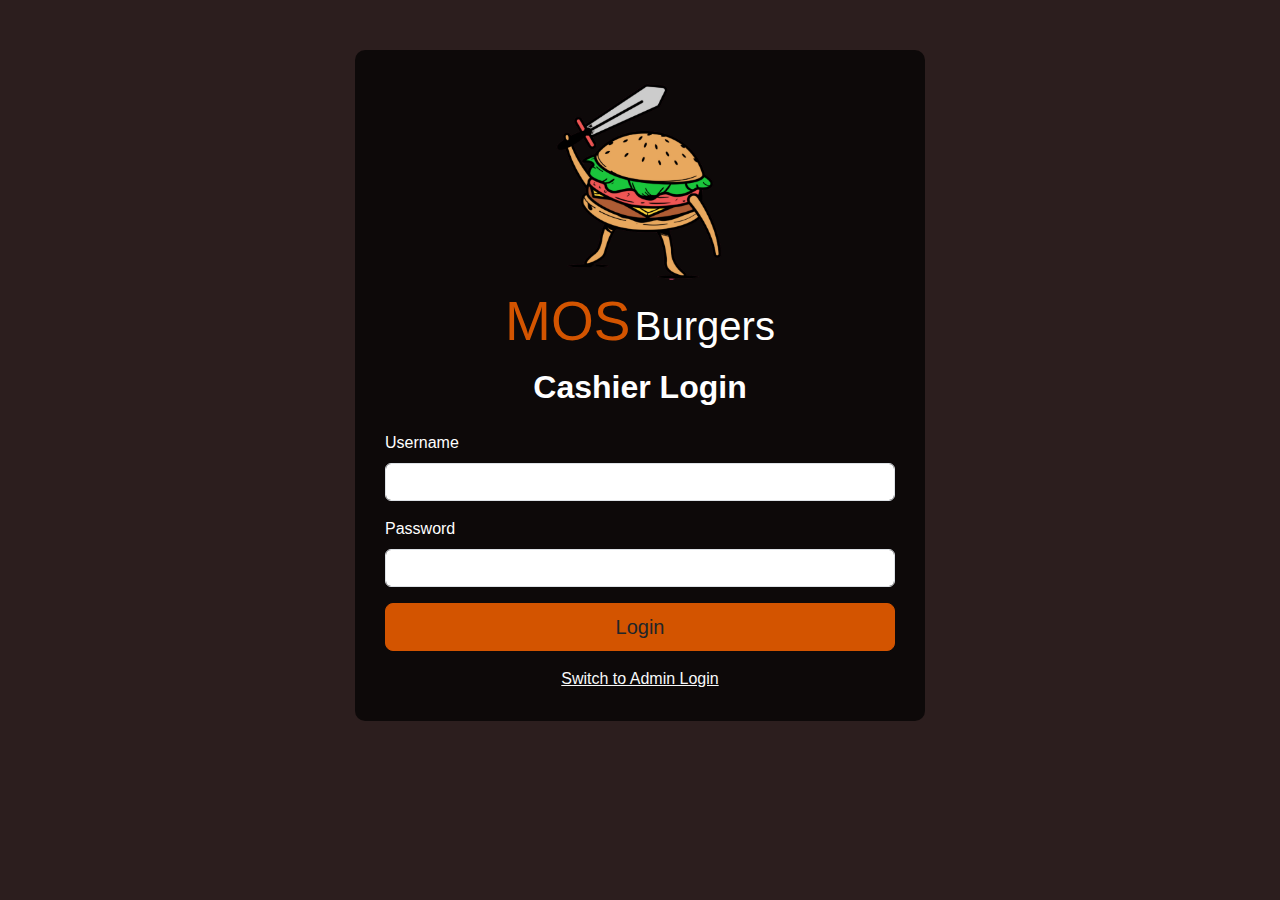
<file: index.html>
<!DOCTYPE html>
<html lang="en">
<head>
    <meta charset="UTF-8">
    <meta name="viewport" content="width=device-width, initial-scale=1">
    <title>MOS Burgers - Cashier Login</title>
    <link rel="icon" type="image/x-icon" href="IMG/Group 1.png">
    <link href="https://cdn.jsdelivr.net/npm/bootstrap@5.3.0-alpha1/dist/css/bootstrap.min.css" rel="stylesheet">
    <link rel="stylesheet" href="CSS/style.css">
    
</head>
<body>
    <div class="container">
        <div class="row justify-content-center">
            <div class="col-md-6 login-container">
                <div class="text-center">
                    <img src="IMG/Group 1.png" width="180" height="200">
                    <div style="text-align: center;">
                        <span style="font-family: Arial; font-size: 55px; color: #D35400">MOS</span>
                        <span style="font-family: Arial; font-size: 40px; color: #FFF">Burgers</span> 
                    </div>
                </div>
                <div id="userType" class="user-type text-center">Cashier Login</div>
                <form id="loginForm">
                    <div class="mb-3">
                        <label for="username" class="form-label">Username</label>
                        <input type="text" class="form-control" id="username" required>
                    </div>
                    <div class="mb-3">
                        <label for="password" class="form-label">Password</label>
                        <input type="password" class="form-control" id="password" required>
                    </div>
                    <div class="d-grid gap-2">
                        <button type="submit" class="btn btn-burger btn-lg">Login</button>
                    </div>
                </form>
                <div class="mt-3 text-center">
                    <a href="#" id="switchUser" class="text-light">Switch to Admin Login</a>
                </div>
               
            </div>
        </div>
    </div>
    <script src="https://cdn.jsdelivr.net/npm/bootstrap@5.3.0-alpha1/dist/js/bootstrap.bundle.min.js"></script>
    <script src="JS/Login.js"></script>
</body>
</html>
</file>
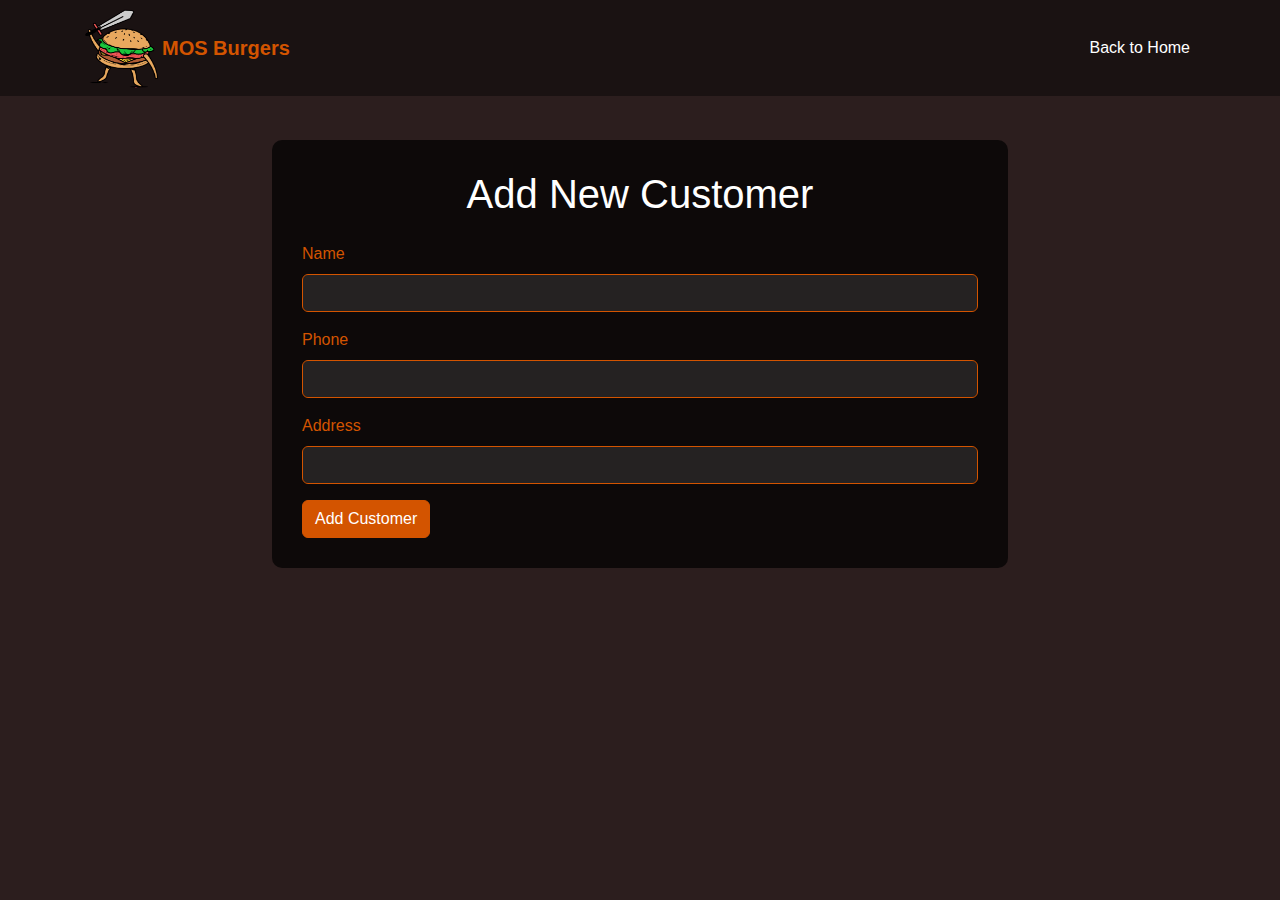
<file: add_customer.html>
<!DOCTYPE html>
<html lang="en">
<head>
    <meta charset="UTF-8">
    <meta name="viewport" content="width=device-width, initial-scale=1.0">
    <title>Add Customer - MOS Burger</title>
    <link rel="icon" type="image/x-icon" href="IMG/Group 1.png">
    <link href="https://cdn.jsdelivr.net/npm/bootstrap@5.1.3/dist/css/bootstrap.min.css" rel="stylesheet">
    <link href="CSS/cashier_style.css" rel="stylesheet">
</head>
<body>
    <nav class="navbar navbar-expand-lg navbar-dark">
        <div class="container">
            <img src="IMG/Group 1.png" width="80" height="80">
            <a class="navbar-brand" href="Cashier_home_page.html">MOS Burgers</a>
            <div class="navbar-nav ms-auto">
                <a class="nav-link" href="Cashier_home_page.html">Back to Home</a>
            </div>
        </div>
    </nav>

    <div class="container mt-4">
        <div class="row justify-content-center">
            <div class="col-md-8">
                <div class="main-content">
                    <h1 class="text-center mb-4">Add New Customer</h1>
                    <form id="addCustomerForm">
                        <div class="mb-3">
                            <label for="name" class="form-label">Name</label>
                            <input type="text" class="form-control" id="name" required>
                        </div>
                        <div class="mb-3">
                            <label for="phone" class="form-label">Phone</label>
                            <input type="tel" class="form-control" id="phone" required>
                        </div>
                        <div class="mb-3">
                            <label for="address" class="form-label">Address</label>
                            <input type="text" class="form-control" id="address" required>
                        </div>
                        <button type="submit" class="btn btn-burger">Add Customer</button>
                    </form>
                </div>
            </div>
        </div>
    </div>

    <script src="https://cdn.jsdelivr.net/npm/bootstrap@5.1.3/dist/js/bootstrap.bundle.min.js"></script>
    <script src="JS/add_customer.js"></script>
    <script src="JS/Cahier_home_page.js"></script>
</body>
</html>
</file>
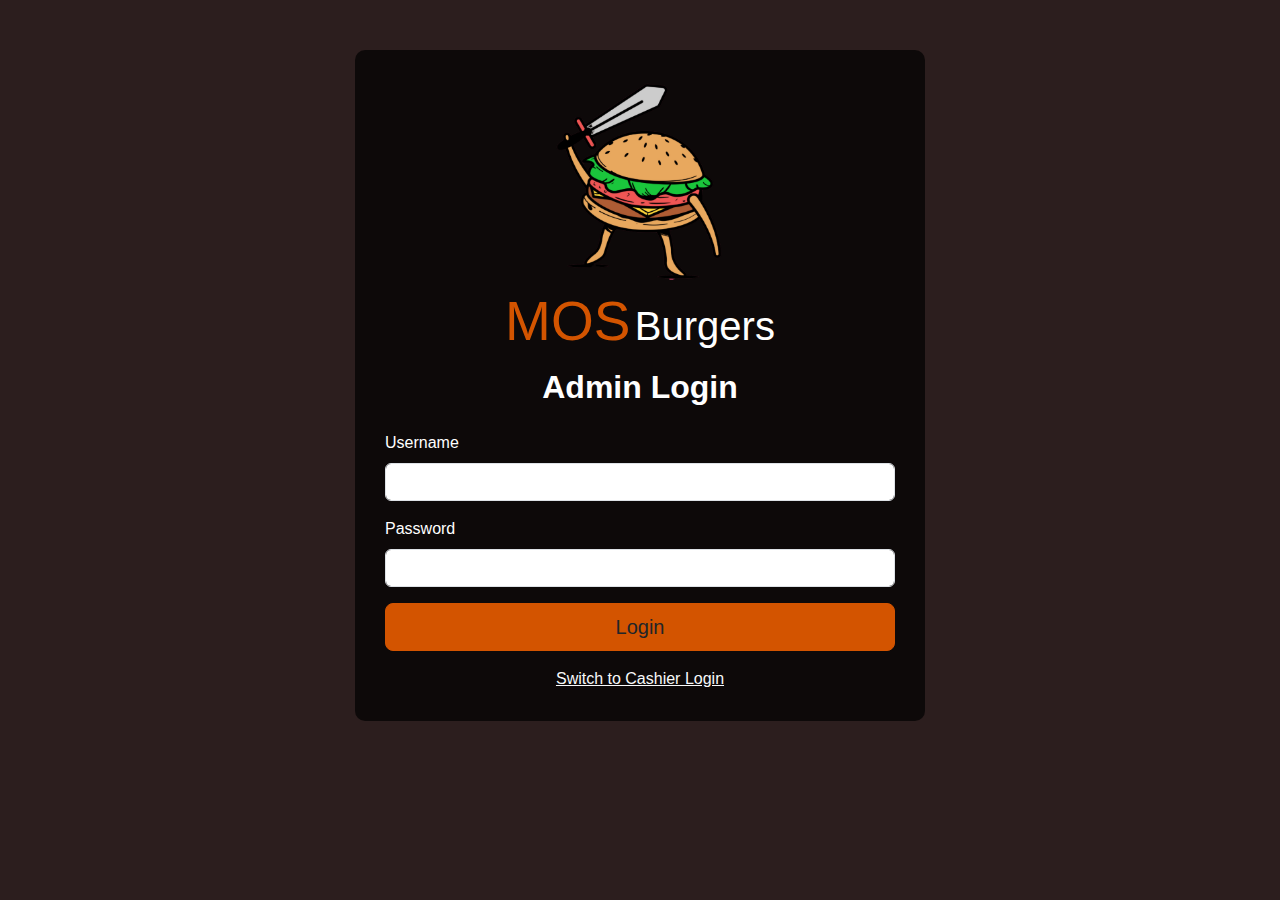
<file: adminLogin.html>
<!DOCTYPE html>
<html lang="en">
<head>
    <meta charset="UTF-8">
    <meta name="viewport" content="width=device-width, initial-scale=1">
    <title>MOS Burger - Admin Login</title>
    <link rel="icon" type="image/x-icon" href="IMG/Group 1.png">
    <link href="https://cdn.jsdelivr.net/npm/bootstrap@5.3.0-alpha1/dist/css/bootstrap.min.css" rel="stylesheet">
    <link rel="stylesheet" href="CSS/style.css">
    
</head>
<body>
    <div class="container">
        <div class="row justify-content-center">
            <div class="col-md-6 login-container">
                <div class="text-center">
                    <img src="IMG/Group 1.png" width="180" height="200">
                        <div style="text-align: center;">
                        <span style="font-family: Arial; font-size: 55px; color: #D35400">MOS</span>
                        <span style="font-family: Arial; font-size: 40px; color: #FFF">Burgers</span> 
                        </div>
                    </svg>
                </div>
                <div id="userType" class="user-type text-center">Admin Login</div>
                <form id="loginForm">
                    <div class="mb-3">
                        <label for="username" class="form-label">Username</label>
                        <input type="text" class="form-control" id="username" required>
                    </div>
                    <div class="mb-3">
                        <label for="password" class="form-label">Password</label>
                        <input type="password" class="form-control" id="password" required>
                    </div>
                    <div class="d-grid gap-2">
                        <button type="submit" class="btn btn-burger btn-lg">Login</button>
                    </div>
                </form>
                <div class="mt-3 text-center">
                    <a href="#" id="switchUser" class="text-light">Switch to Cashier Login</a>
                </div>
               
            </div>
        </div>
    </div>
    <script src="https://cdn.jsdelivr.net/npm/bootstrap@5.3.0-alpha1/dist/js/bootstrap.bundle.min.js"></script>
    <script src="JS/Login.js"></script>
</body>
</html>
</file>
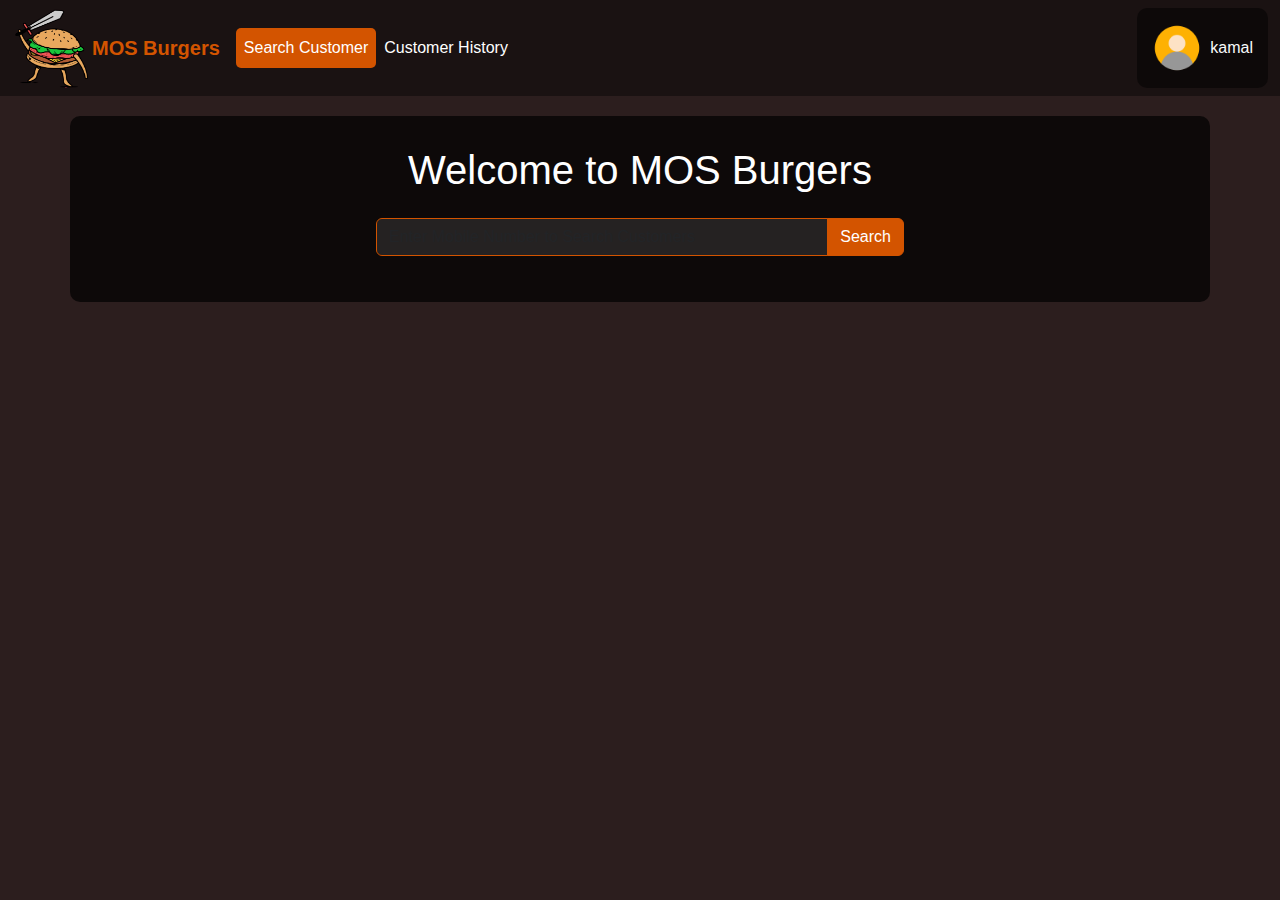
<file: Cashier_home_page.html>
<!DOCTYPE html>
<html lang="en">
<head>
    <meta charset="UTF-8">
    <meta name="viewport" content="width=device-width, initial-scale=1">
    <title>MOS Burger Cashier Home</title>
    <link rel="icon" type="image/x-icon" href="IMG/Group 1.png">
    <link href="https://cdn.jsdelivr.net/npm/bootstrap@5.3.0-alpha1/dist/css/bootstrap.min.css" rel="stylesheet">
    <link href="https://cdnjs.cloudflare.com/ajax/libs/font-awesome/6.4.0/css/all.min.css" rel="stylesheet">
    <link rel="stylesheet" href="CSS/cashier_style.css">
   
</head>
<body>

    <nav class="navbar navbar-expand-lg navbar-dark">
        <div class="container-fluid">
            <img src="IMG/Group 1.png" width="80" height="80">
            <a class="navbar-brand" href="#">MOS Burgers</a>
            <button class="navbar-toggler" type="button" data-bs-toggle="collapse" data-bs-target="#navbarNav" aria-controls="navbarNav" aria-expanded="false" aria-label="Toggle navigation">
                <span class="navbar-toggler-icon"></span>
            </button>
            <div class="collapse navbar-collapse" id="navbarNav">
                <ul class="navbar-nav me-auto mb-2 mb-lg-0">
                    <li class="nav-item">
                        <a class="nav-link active" href="#" id="searchCustomer">Search Customer</a>
                    </li>
                    <li class="nav-item">
                        <a class="nav-link" href="customers_history.html" id="orderHistory">Customer History</a>
                    </li>
                </ul>
                <div class="d-flex align-items-center profile-section">
                    <img src="IMG/profile-avatar.png" alt="Cashier Profile" class="profile-pic me-2">
                    <span class="text-light">kamal</span>
                </div>
            </div>
        </div>
    </nav>

    <div class="container main-content">
        <h1 class="text-center mb-4">Welcome to MOS Burgers</h1>
        <div class="row justify-content-center">
            <div class="col-md-6">
                <div class="input-group mb-3">
                    <input type="text" class="form-control" placeholder="Enter Mobile Number to Search Customers" id="customerSearch">
                    <button class="btn btn-burger" type="button" id="searchBtn">Search</button>
                </div>
            </div>
        </div>
        <div id="customerDetails" class="customer-details" style="display: none;">
            <h4>Customer Details</h4>
            <p id="customerName"></p>
            <p id="customerPhone"></p>
            <p id="lastOrder"></p>
        </div>
    </div>
    
    <script src="https://cdn.jsdelivr.net/npm/bootstrap@5.3.0-alpha1/dist/js/bootstrap.bundle.min.js"></script>
    <script src="JS/Cahier_home_page.js"></script>
</body>
</html>
</file>
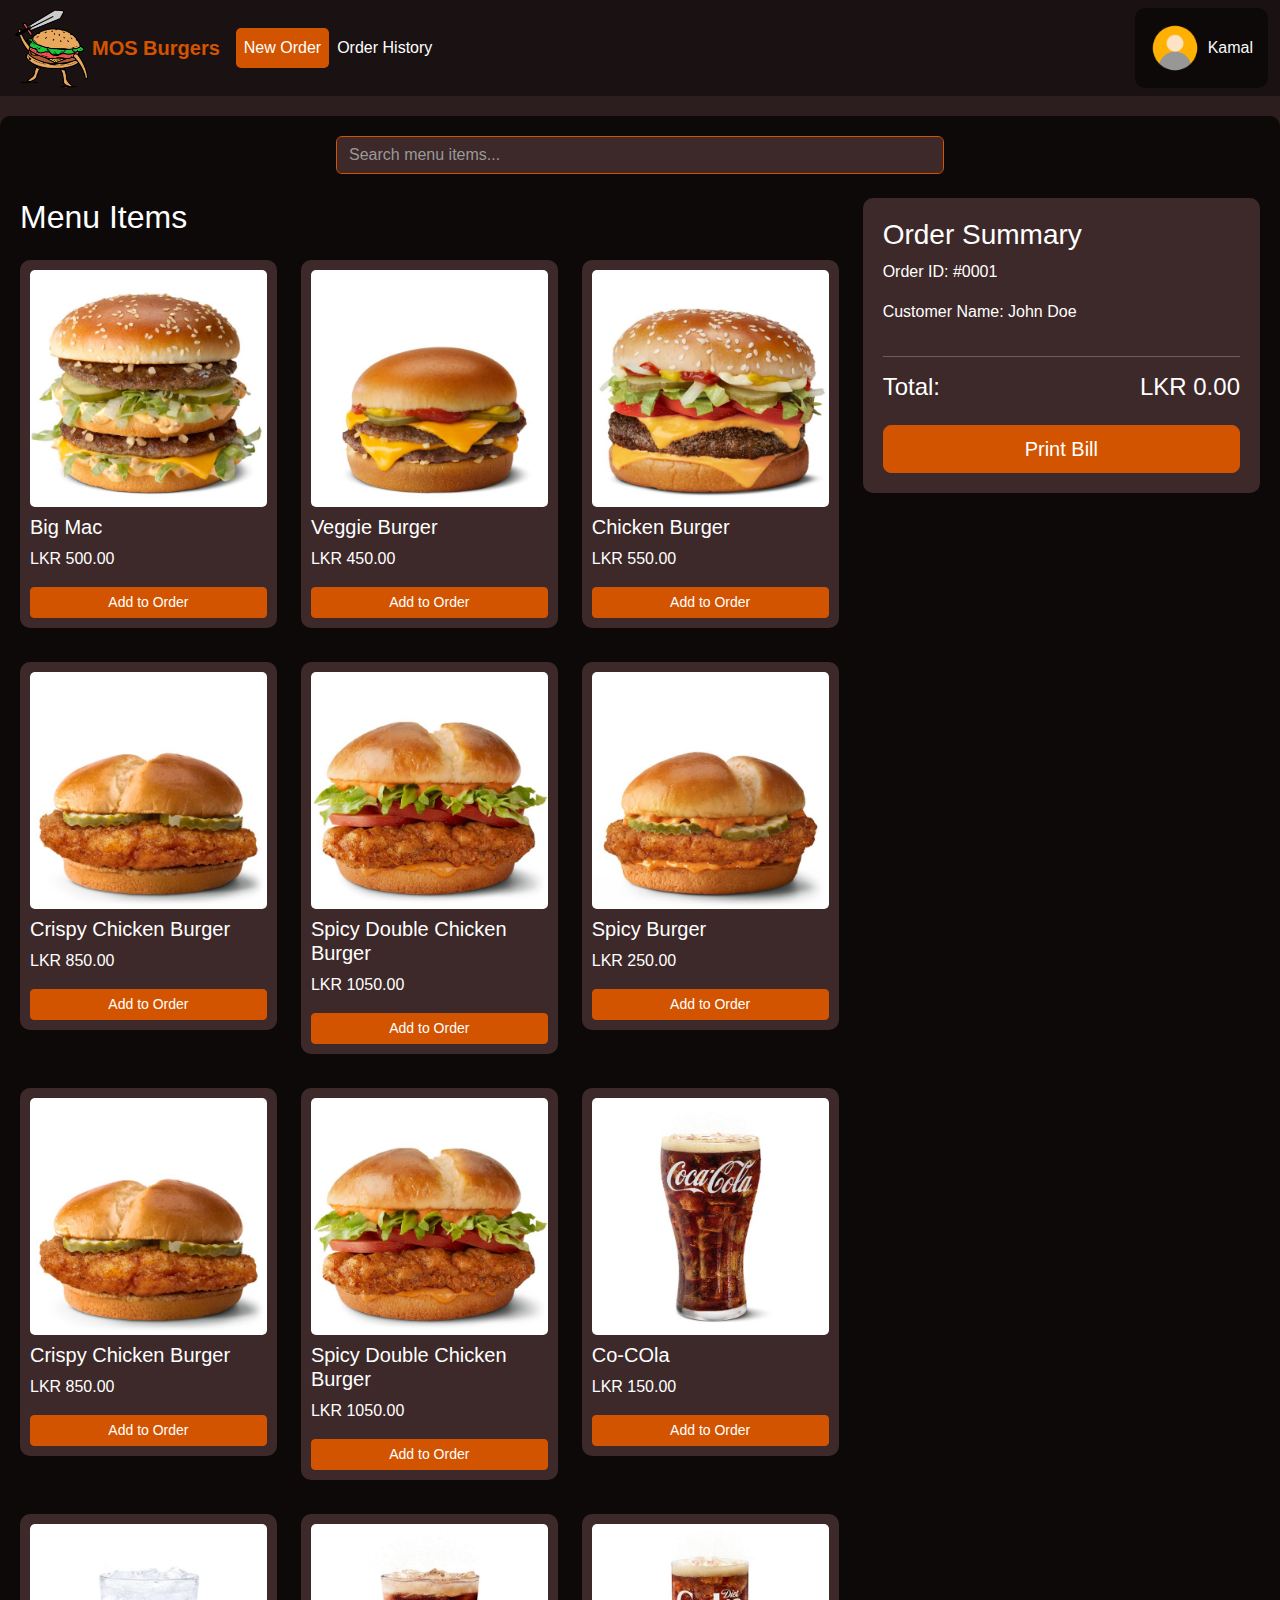
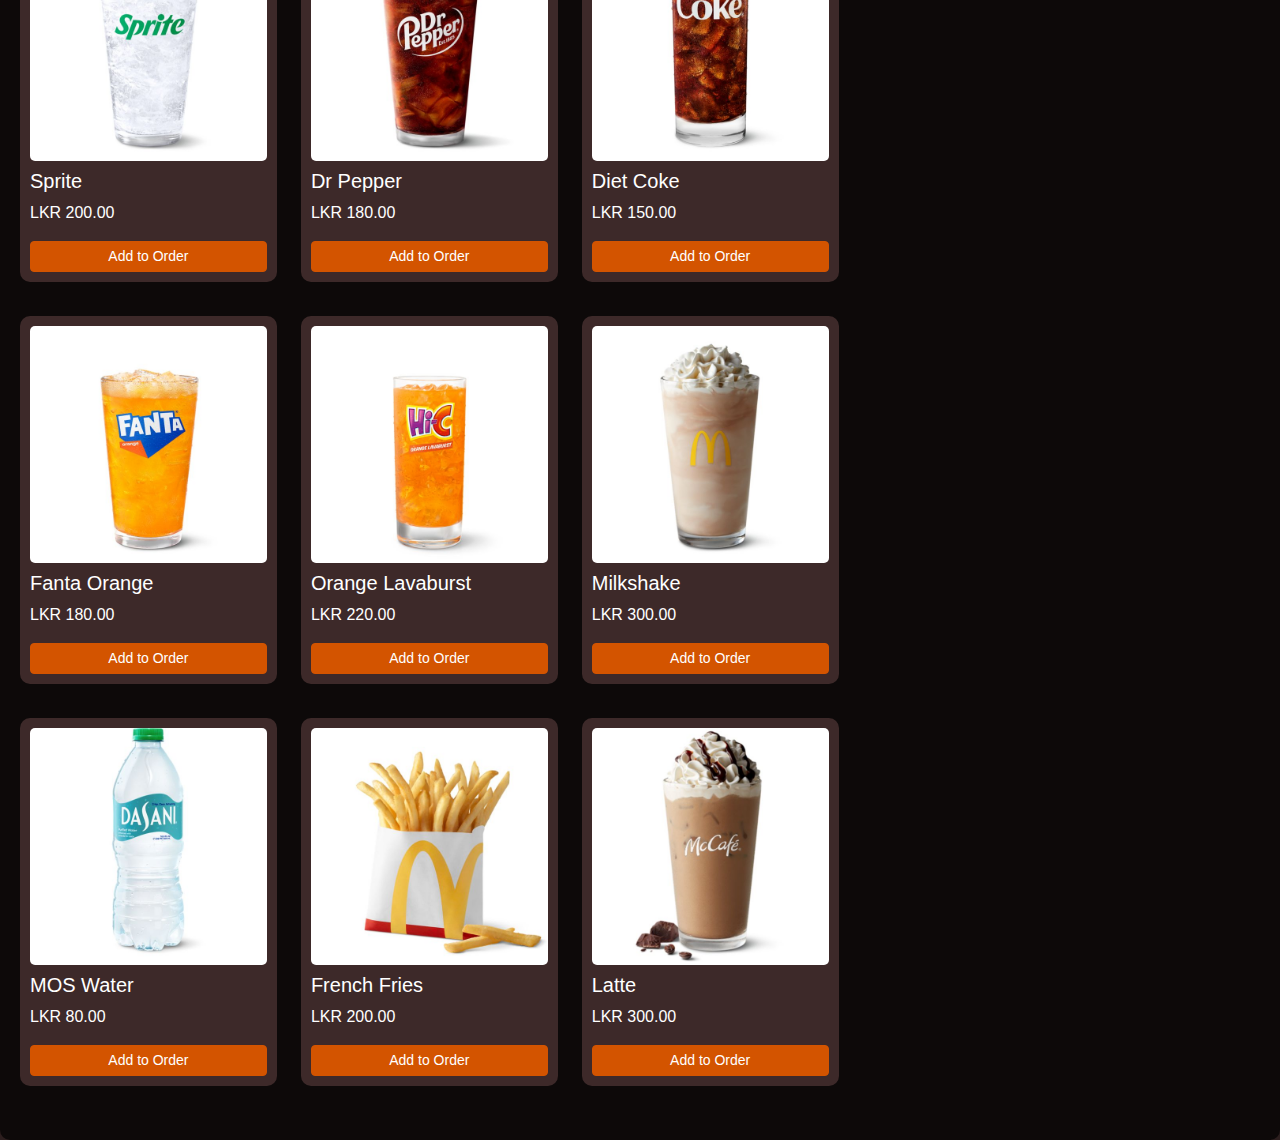
<file: Cashier_order_pos.html>
<!DOCTYPE html>
<html lang="en">
<head>
    <meta charset="UTF-8">
    <meta name="viewport" content="width=device-width, initial-scale=1">
    <title>MOS Burger POS System</title>
    <link rel="icon" type="image/x-icon" href="IMG/Group 1.png">
    <link href="https://cdn.jsdelivr.net/npm/bootstrap@5.3.0-alpha1/dist/css/bootstrap.min.css" rel="stylesheet">
    <link href="https://cdnjs.cloudflare.com/ajax/libs/font-awesome/6.4.0/css/all.min.css" rel="stylesheet">
    <link rel="stylesheet" href="CSS/cashier_order_pos.css">
</head>
<body>
    <nav class="navbar navbar-expand-lg navbar-dark">
        <div class="container-fluid">
            <img src="IMG/Group 1.png" width="80" height="80">
            <a class="navbar-brand" href="#">MOS Burgers</a>
            <button class="navbar-toggler" type="button" data-bs-toggle="collapse" data-bs-target="#navbarNav" aria-controls="navbarNav" aria-expanded="false" aria-label="Toggle navigation">
                <span class="navbar-toggler-icon"></span>
            </button>
            <div class="collapse navbar-collapse" id="navbarNav">
                <ul class="navbar-nav me-auto mb-2 mb-lg-0">
                    <li class="nav-item">
                        <a class="nav-link active" href="Cashier_home_page.html" id="orderPage">New Order</a>
                    </li>
                    <li class="nav-item">
                        <a class="nav-link" href="#" id="orderHistory">Order History</a>
                    </li>
                </ul>
                <div class="d-flex align-items-center profile-section">
                    <img src="IMG/profile-avatar.png" alt="Cashier Profile" class="profile-pic me-2">
                    <span class="text-light">Kamal</span>
                </div>
            </div>
        </div>
    </nav>

    <div class="container-fluid main-content">
        <div class="row mb-4">
            <div class="col-md-6 offset-md-3">
                <input type="text" id="searchInput" class="form-control" placeholder="Search menu items...">
            </div>
        </div>
        <div class="row">
            <div class="col-md-8">
                <h2 class="mb-4">Menu Items</h2>
                <div class="row" id="menuItems">
                </div>
            </div>
            <div class="col-md-4">
                <div class="order-summary">
                    <h3>Order Summary</h3>
                    <p>Order ID: <span id="orderId">#0001</span></p>
                    <p>Customer Name: <span id="customerName">John Doe</span></p>
                    <div class="order-items" id="orderItems">                
                    </div>
                    <hr>
                    <div class="d-flex justify-content-between">
                        <h4>Total:</h4>
                        <h4 id="totalAmount">LKR 0.00</h4>
                    </div>
                    <button class="btn btn-burger btn-lg w-100 mt-3" id="placeOrderBtn" onclick="printBill()">Print Bill</button>
                </div>
            </div>
        </div>
    </div>
    
    <script src="https://cdn.jsdelivr.net/npm/bootstrap@5.3.0-alpha1/dist/js/bootstrap.bundle.min.js"></script>
    <script src="JS/cashier_order_pos.js"></script>
</body>
</html>
</file>
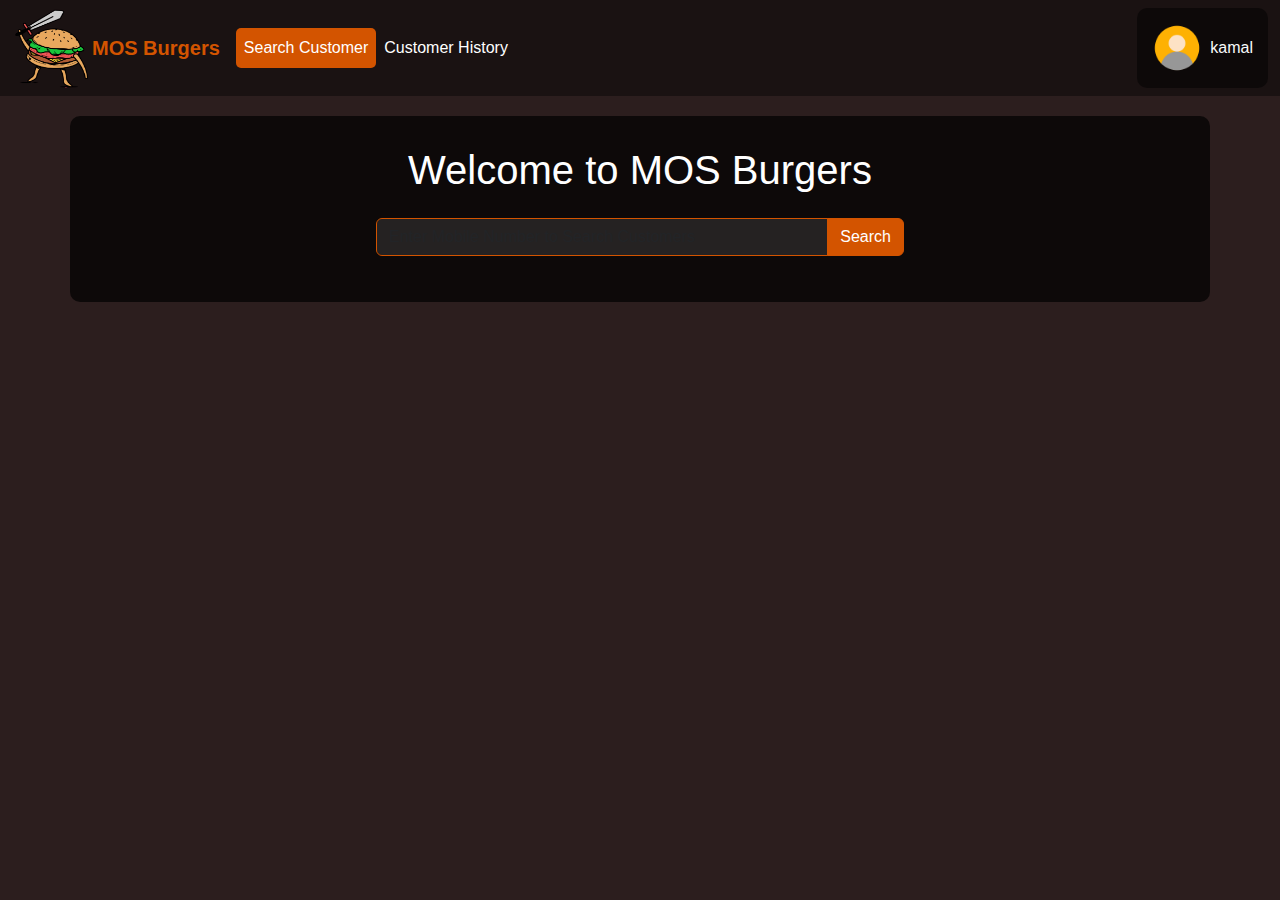
<file: customer_details.html>
<!DOCTYPE html>
<html lang="en">
<head>
    <meta charset="UTF-8">
    <meta name="viewport" content="width=device-width, initial-scale=1.0">
    <title>Customer Details - MOS Burger</title>
    <link rel="icon" type="image/x-icon" href="IMG/Group 1.png">
    <link href="https://cdn.jsdelivr.net/npm/bootstrap@5.1.3/dist/css/bootstrap.min.css" rel="stylesheet">
    <link href="CSS/cashier_style.css" rel="stylesheet">
</head>
<body>
    <nav class="navbar navbar-expand-lg navbar-dark">
        <div class="container">
            <img src="IMG/Group 1.png" width="80" height="80">
            <a class="navbar-brand" href="Cashier_home_page.html">MOS Burgers</a>
            <div class="navbar-nav ms-auto">
                <a class="nav-link" href="Cashier_home_page.html">Back to Home</a>
            </div>
        </div>
    </nav>

    <div class="container mt-4">
        <div class="row justify-content-center">
            <div class="col-md-8">
                <div class="main-content">
                    <h1 class="text-center mb-4">Customer Details</h1>
                    <form id="customerForm">
                        <div class="mb-3">
                            <label for="name" class="form-label">Name</label>
                            <input type="text" class="form-control" id="name" required>
                        </div>
                        <div class="mb-3">
                            <label for="phone" class="form-label">Phone</label>
                            <input type="tel" class="form-control" id="phone" required>
                        </div>
                        <div class="mb-3">
                            <label for="address" class="form-label">Address</label>
                            <input type="text" class="form-control" id="address" required>
                        </div>
                        <div class="mb-3">
                            <label for="lastOrder" class="form-label">Last Order</label>
                            <input type="text" class="form-control" id="lastOrder" required>
                        </div>
                        <div class="d-flex justify-content-between">
                            <button type="submit" class="btn btn-burger">Update Customer</button>
                            <button type="button" class="btn btn-danger" id="deleteCustomer">Delete Customer</button>
                        </div>
                    </form>
                </div>
            </div>
        </div>
    </div>

    <script src="https://cdn.jsdelivr.net/npm/bootstrap@5.1.3/dist/js/bootstrap.bundle.min.js"></script>
    <script src="JS/customer_details.js"></script>
    <script src="JS/Cahier_home_page.js"></script>
</body>
</html>
</file>
<file: CSS/style.css>
body {
    background-color: #2C1E1E;
    color: #FFF;
    font-family: 'Arial', sans-serif;
    
}
.login-container {
    background-color: rgba(0,0,0,0.7);
    border-radius: 10px;
    padding: 30px;
    margin-top: 50px;
}
.btn-burger {
    background-color: #D35400;
    border-color: #D35400;
}
.btn-burger:hover {
    background-color: #E67E22;
    border-color: #E67E22;
}
.logo {
    max-width: 200px;
    margin-bottom: 20px;
}
.user-type {
    font-size: 2em;
    font-weight: bold;
    margin-bottom: 20px;
}
</file>
<file: CSS/cashier_style.css>
body {
    background-color: #2C1E1E;
    color: #FFF;
    font-family: 'Arial', sans-serif;
}
.navbar {
    background-color: #1A1212;
}
.navbar-brand {
    color: #D35400 !important;
    font-weight: bold;
}
.nav-link {
    color: #FFF !important;
}
.nav-link.active {
    background-color: #D35400 !important;
    border-radius: 5px;
}
.main-content {
    background-color: rgba(0,0,0,0.7);
    border-radius: 10px;
    padding: 30px;
    margin-top: 20px;
}
.btn-burger {
    background-color: #D35400;
    border-color: #D35400;
    color: #FFF;
}
.btn-burger:hover {
    background-color: #E67E22;
    border-color: #E67E22;
}
.profile-section {
    background-color: rgba(0,0,0,0.5);
    border-radius: 10px;
    padding: 15px;
}
.profile-pic {
    width: 50px;
    height: 50px;
    border-radius: 50%;
    object-fit: cover;
}
.customer-details {
    background-color: rgba(255,255,255,0.1);
    border-radius: 5px;
    padding: 15px;
    margin-top: 20px;
}
.form-control {
    background-color: rgba(255,255,255,0.1);
    border-color: #D35400;
    color: #FFF;
}
.form-control:focus {
    background-color: rgba(255,255,255,0.2);
    border-color: #E67E22;
    color: #FFF;
    box-shadow: 0 0 0 0.2rem rgba(211, 84, 0, 0.25);
}
.form-label {
    color: #D35400;
}
</file>
<file: CSS/cashier_order_pos.css>
body {
    background-color: #2C1E1E;
    color: #FFF;
    font-family: 'Arial', sans-serif;
}
.navbar {
    background-color: #1A1212;
}
.navbar-brand {
    color: #D35400 !important;
    font-weight: bold;
}
.nav-link {
    color: #FFF !important;
}
.nav-link.active {
    background-color: #D35400 !important;
    border-radius: 5px;
}
.main-content {
    background-color: rgba(0,0,0,0.7);
    border-radius: 10px;
    padding: 20px;
    margin-top: 20px;
}
.btn-burger {
    background-color: #D35400;
    border-color: #D35400;
    color: #FFF;
}
.btn-burger:hover {
    background-color: #E67E22;
    border-color: #E67E22;
}
.profile-section {
    background-color: rgba(0,0,0,0.5);
    border-radius: 10px;
    padding: 15px;
}
.profile-pic {
    width: 50px;
    height: 50px;
    border-radius: 50%;
    object-fit: cover;
}
.menu-item {
    background-color: #3D2929;
    border-radius: 10px;
    padding: 10px;
    margin-bottom: 10px;
    transition: all 0.3s ease;
}
.menu-item:hover {
    transform: translateY(-5px);
    box-shadow: 0 5px 15px rgba(211, 84, 0, 0.3);
}
.menu-item img {
    width: 100%;
    height: 200px;
    object-fit: cover;
    border-radius: 5px;
}
.order-summary {
    background-color: #3D2929;
    border-radius: 10px;
    padding: 20px;
    position: sticky;
    top: 20px;
}
.order-items {
    max-height: 400px;
    overflow-y: auto;
}
.order-item {
    display: flex;
    justify-content: space-between;
    align-items: center;
    background-color: rgba(255,255,255,0.1);
    border-radius: 5px;
    padding: 10px;
    margin-bottom: 10px;
}
.order-item-details {
    flex-grow: 1;
}
.order-item-price {
    text-align: right;
    min-width: 80px;
}
#searchInput {
    background-color: #3D2929;
    border: 1px solid #D35400;
    color: #FFF;
}
#searchInput::placeholder {
    color: #999;
}
.remove-item {
    cursor: pointer;
    color: #D35400;
    margin-left: 10px;
}
.remove-item:hover {
    color: #E67E22;
}
</file>
